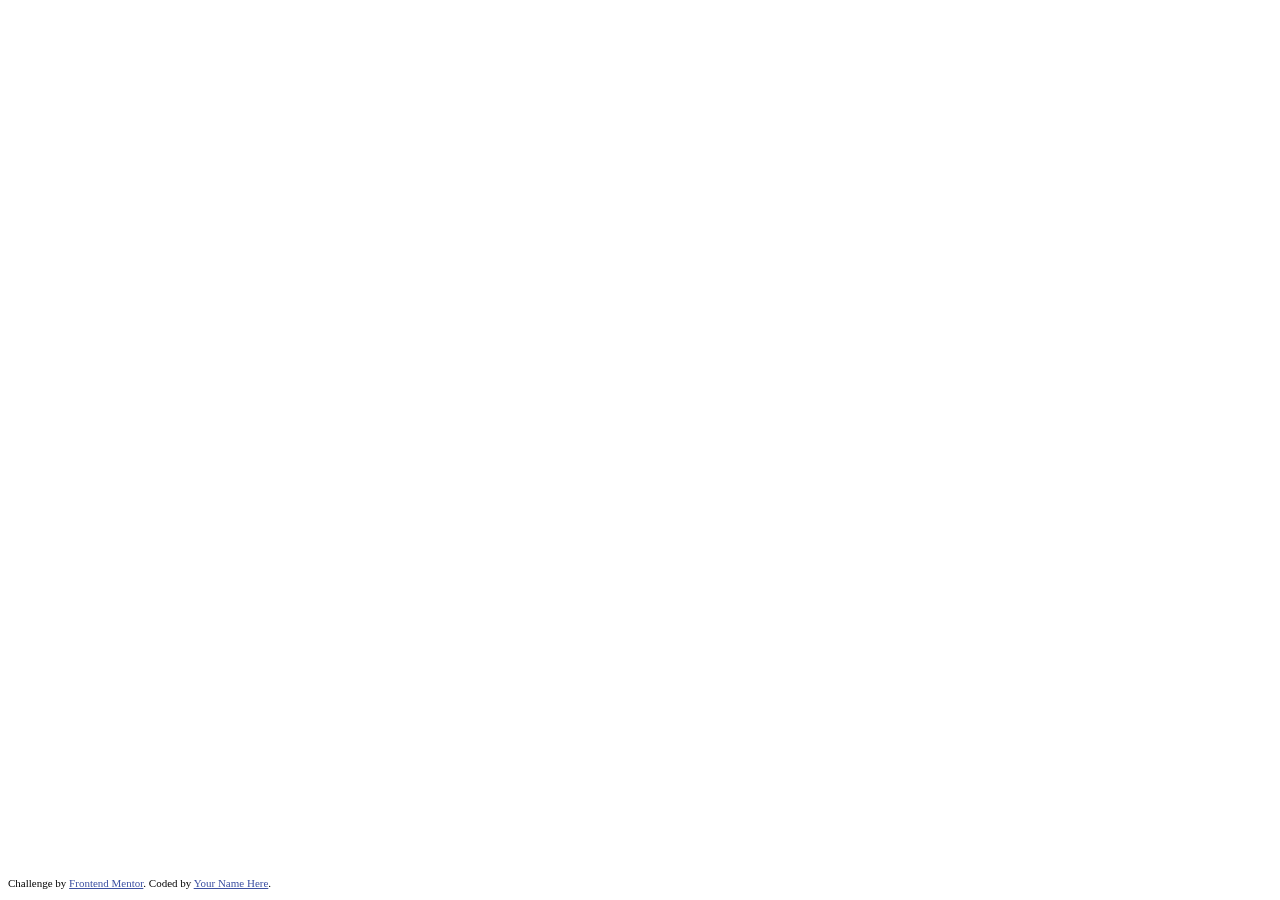
<file: four-card-feature-section-master/index.html>
<!DOCTYPE html>
<html lang="en">

<head>
  <meta charset="UTF-8">
  <meta name="viewport" content="width=device-width, initial-scale=1.0">
  <!-- displays site properly based on user's device -->

  <link rel="icon" type="image/png" sizes="32x32" href="./images/favicon-32x32.png">

  <title>Frontend Mentor | Four card feature section</title>
  <link rel="stylesheet" href="css/style.css">
  <!-- Feel free to remove these styles or customise in your own stylesheet 👍 -->
  <style>
    footer {
      position: fixed;
      bottom: 0;
    }

    .attribution {
      font-size: 11px;
      text-align: center;
    }

    .attribution a {
      color: hsl(228, 45%, 44%);
    }
  </style>
</head>

<body>



  <footer>
    <p class="attribution">
      Challenge by <a href="https://www.frontendmentor.io?ref=challenge" target="_blank">Frontend Mentor</a>.
      Coded by <a href="#">Your Name Here</a>.
    </p>
  </footer>
  <script>
    document.body.addEventListener('mousemove', () => {
      console.log(window.innerWidth)
    })
  </script>
</body>

</html>
</file>
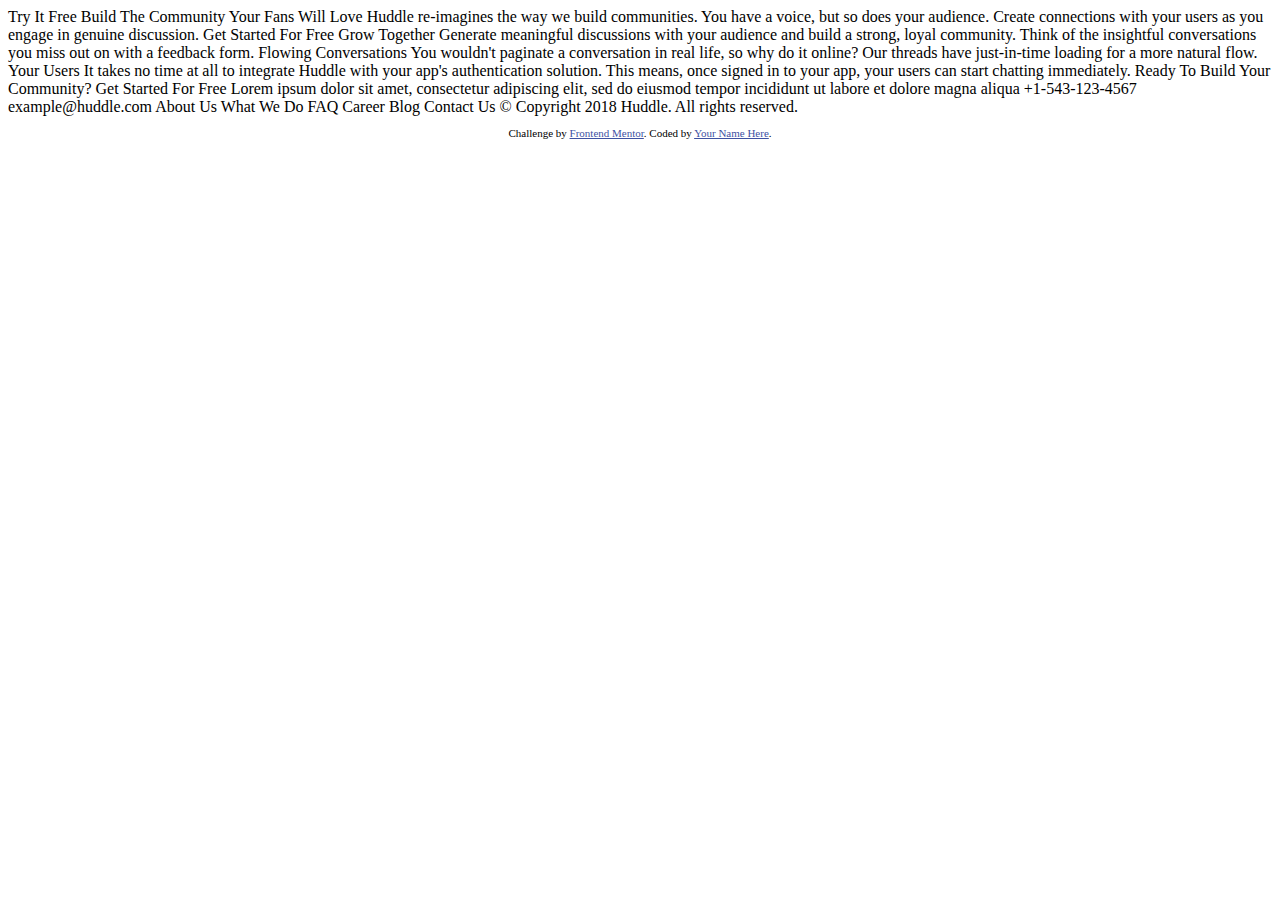
<file: huddle-landing-page-with-alternating-feature-blocks-master/index.html>
<!DOCTYPE html>
<html lang="en">
<head>
  <meta charset="UTF-8">
  <meta name="viewport" content="width=device-width, initial-scale=1.0"> <!-- displays site properly based on user's device -->

  <link rel="icon" type="image/png" sizes="32x32" href="./images/favicon-32x32.png">
  
  <title>Frontend Mentor | Huddle landing page with alternating feature blocks</title>

  <!-- Feel free to remove these styles or customise in your own stylesheet 👍 -->
  <style>
    .attribution { font-size: 11px; text-align: center; }
    .attribution a { color: hsl(228, 45%, 44%); }
  </style>
</head>
<body>

  Try It Free

  Build The Community Your Fans Will Love

  Huddle re-imagines the way we build communities. You have a voice, but so does your audience. 
  Create connections with your users as you engage in genuine discussion. 

  Get Started For Free

  Grow Together

  Generate meaningful discussions with your audience and build a strong, loyal community. 
  Think of the insightful conversations you miss out on with a feedback form. 

  Flowing Conversations

  You wouldn't paginate a conversation in real life, so why do it online? Our threads 
  have just-in-time loading for a more natural flow.

  Your Users

  It takes no time at all to integrate Huddle with your app's authentication solution. 
  This means, once signed in to your app, your users can start chatting immediately.

  Ready To Build Your Community?

  Get Started For Free

  Lorem ipsum dolor sit amet, consectetur adipiscing elit, sed do eiusmod tempor 
  incididunt ut labore et dolore magna aliqua

  +1-543-123-4567
  example@huddle.com

  About Us
  What We Do
  FAQ

  Career
  Blog
  Contact Us

  &copy; Copyright 2018 Huddle. All rights reserved.

  <footer>
    <p class="attribution">
      Challenge by <a href="https://www.frontendmentor.io?ref=challenge" target="_blank">Frontend Mentor</a>. 
      Coded by <a href="#">Your Name Here</a>.
    </p>
  </footer>
</body>
</html>
</file>
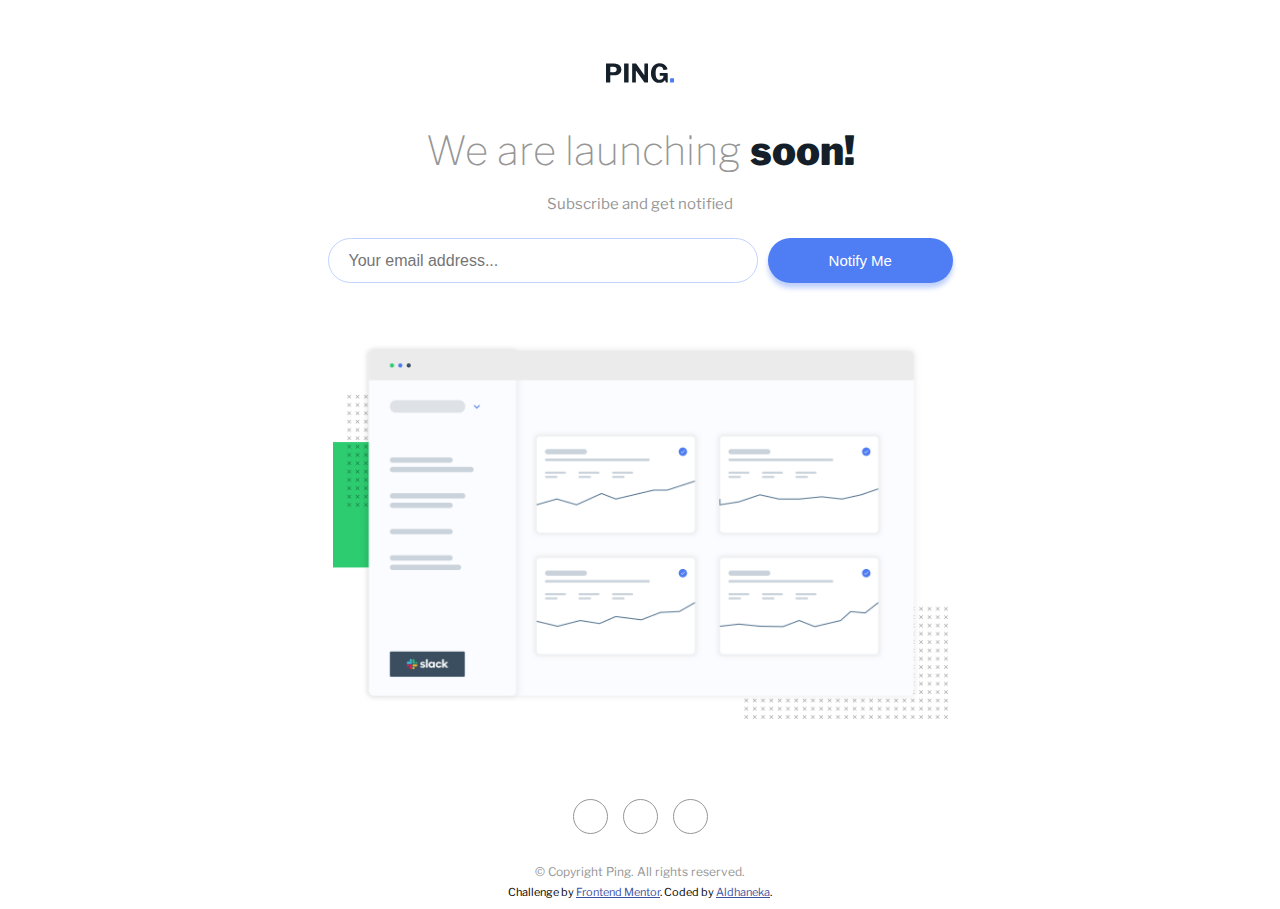
<file: ping-coming-soon-page-master/index.html>
<!DOCTYPE html>
<html lang="en">

<head>
  <meta charset="UTF-8">
  <meta name="viewport" content="width=device-width, initial-scale=1.0">
  <!-- displays site properly based on user's device -->

  <link rel="icon" type="image/png" sizes="32x32" href="./images/favicon-32x32.png">

  <title>Frontend Mentor | Ping coming soon page</title>

  <!-- Feel free to remove these styles or customise in your own stylesheet 👍 -->
  <style>
    .attribution {
      font-size: 11px;
      text-align: center;
      position: absolute;
      bottom: 10px;
      width: 100%;
    }

    .attribution a {
      color: hsl(228, 45%, 44%);
    }
  </style>
  <link rel="stylesheet" href="style.css">
  <link rel="stylesheet" href="https://cdnjs.cloudflare.com/ajax/libs/font-awesome/5.9.0/css/all.min.css"
    integrity="sha512-q3eWabyZPc1XTCmF+8/LuE1ozpg5xxn7iO89yfSOd5/oKvyqLngoNGsx8jq92Y8eXJ/IRxQbEC+FGSYxtk2oiw=="
    crossorigin="anonymous" />
</head>

<body>
  <div class="container">
    <div class="logo_wrapper">
      <img src="images/logo.svg" alt="">
    </div>
    <div class="details">
      <h1>We are launching <strong>soon!</strong></h1>
      <p>Subscribe and get notified</p>
      <div class="subscibe-wrapper">
        <input type="text" name="" id="email" placeholder="Your email address...">
        <em id="status">Hi!</em>
        <button type="submit" id="submit">Notify Me</button>
      </div>
    </div>
    <img src="images/illustration-dashboard.png" alt="" class="image">
    <footer>
      <div class="social-medias">
        <a href="">
          <div class="logo"><i class="fab fa-facebook-f"></i></div>
        </a>
        <a href="">
          <div class="logo"><i class="fab fa-twitter"></i></div>
        </a>
        <a href="">
          <div class="logo"><i class="fab fa-instagram"></i></div>
        </a>
      </div>
      <p>&copy; Copyright Ping. All rights reserved.</p>
    </footer>
  </div>


  <!-- We are launching soon!

  Subscribe and get notified

  Notify Me

  &copy; Copyright Ping. All rights reserved. -->

  <footer>
    <p class="attribution">
      Challenge by <a href="https://www.frontendmentor.io?ref=challenge" target="_blank">Frontend Mentor</a>.
      Coded by <a href="https://github.com/Aldhanekaa">Aldhaneka</a>.
    </p>
  </footer>
  <script src="main.js"></script>
</body>

</html>
</file>
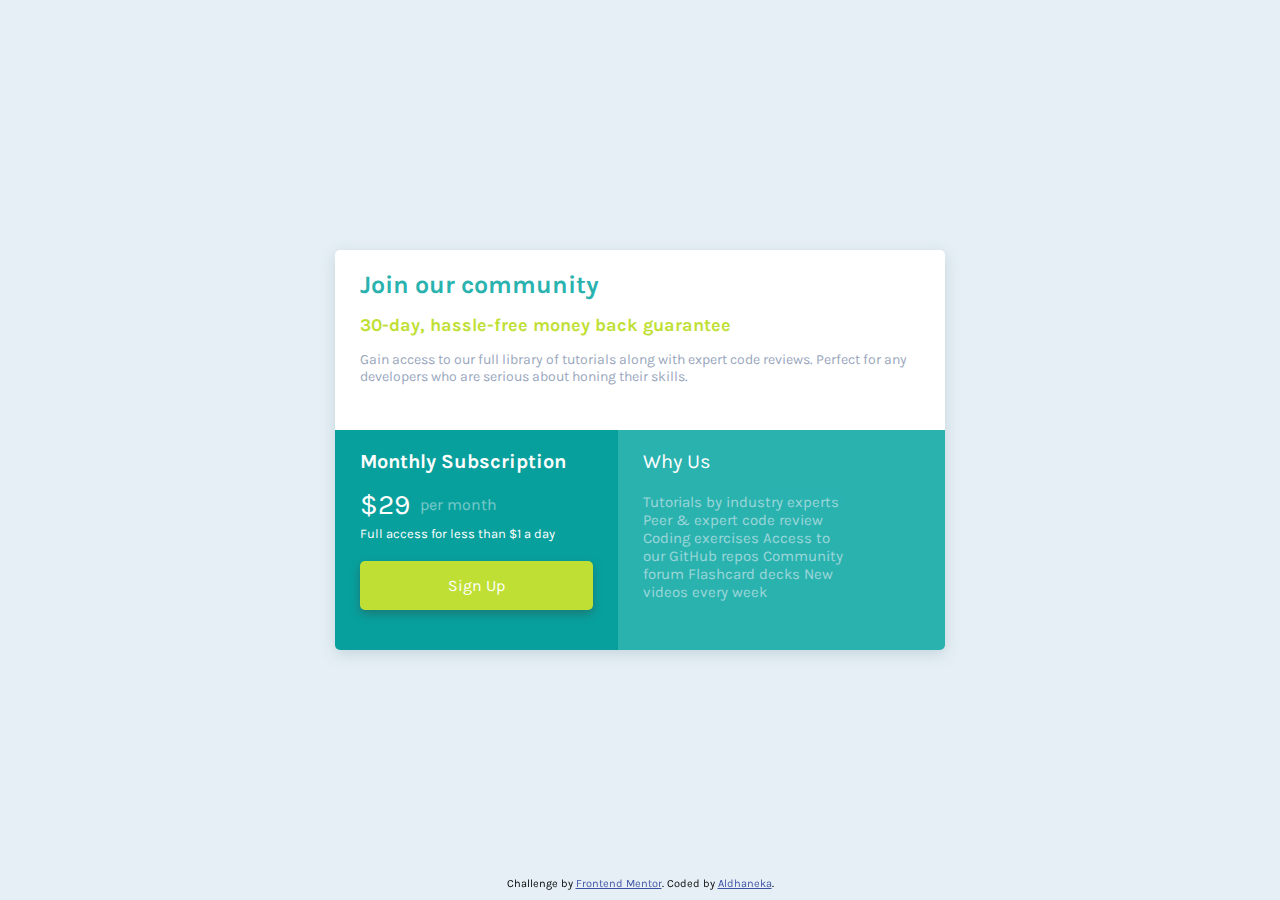
<file: single-price-grid-component-master/index.html>
<!DOCTYPE html>
<html lang="en">

<head>
  <meta charset="UTF-8">
  <meta name="viewport" content="width=device-width, initial-scale=1.0">
  <!-- displays site properly based on user's device -->

  <link rel="icon" type="image/png" sizes="32x32" href="./images/favicon-32x32.png">

  <title>Frontend Mentor | Single Price Grid Component</title>
  <link rel="stylesheet" href="css/style.css">
  <!-- Feel free to remove these styles or customise in your own stylesheet 👍 -->
  <style>
    footer {
      position: fixed;
      bottom: 10px;
      width: 100%;
    }

    .attribution {
      font-size: 11px;
      text-align: center;
    }

    .attribution a {
      color: hsl(228, 45%, 44%);
    }
  </style>
</head>

<body>

  <div class="card">
    <div class="container_ top">
      <h2>Join our community</h2>
      <h4>30-day, hassle-free money back guarantee</h4>
      <p>Gain access to our full library of tutorials along with expert code reviews.
        Perfect for any developers who are serious about honing their skills.
      </p>
    </div>
    <div class="container">
      <div class="container_ left">
        <h3>Monthly Subscription</h3>
        <div class="price">
          <span>$29</span> <span>per month</span>
        </div>
        <p>Full access for less than &dollar;1 a day</p>
        <div class="btn">Sign Up</div>
      </div>
      <div class="container_ right">
        <p>Why Us</p>
        <p>Tutorials by industry experts
          Peer &amp; expert code review
          Coding exercises
          Access to our GitHub repos
          Community forum
          Flashcard decks
          New videos every week</p>
      </div>
    </div>

  </div>


  <footer>
    <p class="attribution">
      Challenge by <a href="https://www.frontendmentor.io?ref=challenge" target="_blank">Frontend Mentor</a>.
      Coded by <a href="https://github.com/Aldhanekaa">Aldhaneka</a>.
    </p>
  </footer>
  <script>
    document.body.addEventListener('mousemove', () => {
      console.log(window.innerWidth)
    })
  </script>

</body>

</html>
</file>
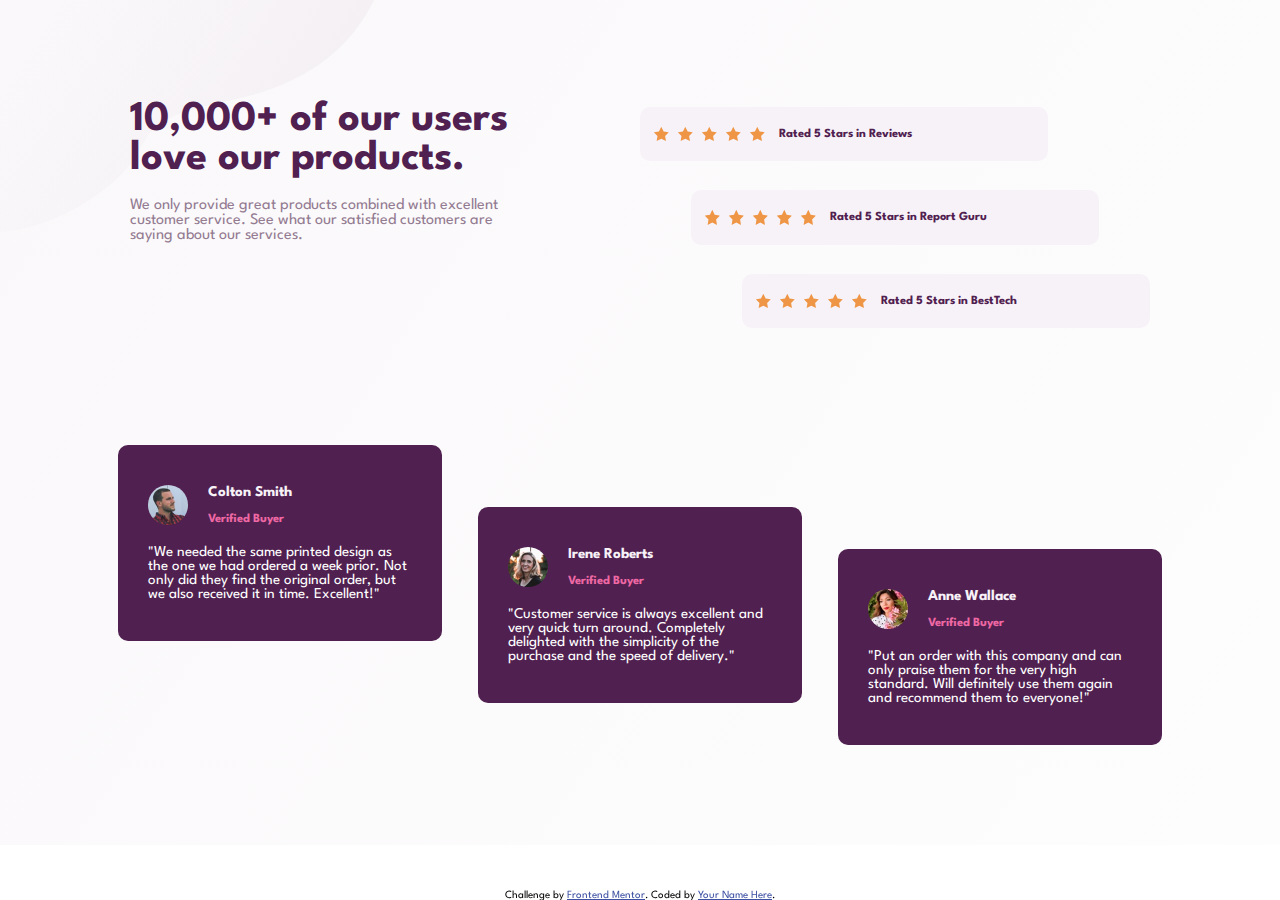
<file: social-proof-section-master/index.html>
<!DOCTYPE html>
<html lang="en">

<head>
  <meta charset="UTF-8" />
  <meta name="viewport" content="width=device-width, initial-scale=1.0" />
  <!-- displays site properly based on user's device -->

  <link rel="icon" type="image/png" sizes="32x32" href="./images/favicon-32x32.png" />

  <title>Frontend Mentor | Social proof section</title>

  <!-- Feel free to remove these styles or customise in your own stylesheet 👍 -->
  <link rel="stylesheet" href="css/style.css">
  <style>
    .attribution {
      font-size: 11px;
      text-align: center;
      position: fixed;
      bottom: 0;
      width: 100%;
    }

    .attribution a {
      color: hsl(228, 45%, 44%);
    }
  </style>
</head>

<body>
  <img src="images/bg-pattern-top-mobile.svg" class="top-left-bg-pattern"></img>
  <img src="images/bg-pattern-bottom-mobile.svg" class="bottom-right-bg-pattern"></img>
  <div class="container">
    <div class="container_">
      <div class="title-and-desc">
        <h1>10,000+ of our users love our products.</h1>
        <p>We only provide great products combined with excellent customer service. See what our satisfied customers are
          saying about our services. </p>
      </div>
      <div class="ratings">
        <div class="card">
          <div class="stars">
            <img src="images/icon-star.svg" alt="">
            <img src="images/icon-star.svg" alt="">
            <img src="images/icon-star.svg" alt="">
            <img src="images/icon-star.svg" alt="">
            <img src="images/icon-star.svg" alt="">
          </div>
          <div class="d">
            <h5>Rated 5 Stars in Reviews</h5>
          </div>
        </div>
        <div class="card">
          <div class="stars">
            <img src="images/icon-star.svg" alt="">
            <img src="images/icon-star.svg" alt="">
            <img src="images/icon-star.svg" alt="">
            <img src="images/icon-star.svg" alt="">
            <img src="images/icon-star.svg" alt="">
          </div>
          <div class="d">
            <h5>Rated 5 Stars in Report Guru</h5>
          </div>
        </div>
        <div class="card">
          <div class="stars">
            <img src="images/icon-star.svg" alt="">
            <img src="images/icon-star.svg" alt="">
            <img src="images/icon-star.svg" alt="">
            <img src="images/icon-star.svg" alt="">
            <img src="images/icon-star.svg" alt="">
          </div>
          <div class="d">
            <h5>Rated 5 Stars in BestTech</h5>
          </div>
        </div>
      </div>
    </div>
    <div class="container__">
      <div class="card">
        <div class="person_">
          <img src="images/image-colton.jpg" alt="">
          <div class="person_info">
            <h4>Colton Smith</h4>
            <h5> Verified Buyer </h5>
          </div>
        </div>
        <div class="review">
          <p> "We needed the same printed design as the one we had ordered a week prior. Not only did they find the
            original order, but we also received it in time. Excellent!" </p>
        </div>
      </div>
      <div class="card">
        <div class="person_">
          <img src="images/image-irene.jpg" alt="">
          <div class="person_info">
            <h4>Irene Roberts</h4>
            <h5> Verified Buyer </h5>
          </div>
        </div>
        <div class="review">
          <p>"Customer service is always excellent and very quick turn around. Completely delighted with the simplicity
            of the purchase and the speed of delivery." </p>
        </div>
      </div>
      <div class="card">
        <div class="person_">
          <img src="images/image-anne.jpg" alt="">
          <div class="person_info">
            <h4>Anne Wallace</h4>
            <h5> Verified Buyer </h5>
          </div>
        </div>
        <div class="review">
          <p> "Put an order with this company and can only praise them for the very high standard. Will definitely use
            them again and recommend them to everyone!"</p>
        </div>
      </div>
    </div>
  </div>
  <div class="attribution">
    Challenge by
    <a href="https://www.frontendmentor.io?ref=challenge" target="_blank">Frontend Mentor</a>. Coded by <a href="#">Your
      Name Here</a>.
  </div>
  <script src="js/main.js"></script>
</body>

</html>
</file>
<file: four-card-feature-section-master/css/style.css>
/* Reliable, efficient delivery
Powered by Technology

Our Artificial Intelligence powered tools use millions of project data points
to ensure that your project is successful

Supervisor
Monitors activity to identify project roadblocks

Team Builder
Scans our talent network to create the optimal team for your project

Karma
Regularly evaluates our talent to ensure quality

Calculator
Uses data from past projects to provide better delivery estimates */



:root {
    --Red: hsl(0, 78%, 62%);
    --Cyan: hsl(180, 62%, 55%);
    --Orange: hsl(34, 97%, 64%);
    --Blue: hsl(212, 86%, 64%);
    --Very-Dark-Blue: hsl(234, 12%, 34%);
    --Grayish-Blue: hsl(229, 6%, 66%);
    --Very-Light-Gray: hsl(0, 0%, 98%);
}

body {
    font-size: 15px;

}
</file>
<file: ping-coming-soon-page-master/style.css>
@import url("https://fonts.googleapis.com/css2?family=Libre+Franklin:wght@300, 600,700&display=swap");
:root {
  --Light-Red: hsl(354, 100%, 66%);
}

* {
  margin: 0;
  padding: 0;
}

body {
  font-size: 20px;
  font-family: "Libre Franklin", sans-serif;
  position: relative;
}

.container {
  width: 100%;
  height: 100%;
  padding: 100px 25px 80px 25px;
  -webkit-box-sizing: border-box;
          box-sizing: border-box;
  display: -webkit-box;
  display: -ms-flexbox;
  display: flex;
  -webkit-box-orient: vertical;
  -webkit-box-direction: normal;
      -ms-flex-direction: column;
          flex-direction: column;
  -webkit-box-pack: start;
      -ms-flex-pack: start;
          justify-content: flex-start;
  -webkit-box-align: center;
      -ms-flex-align: center;
          align-items: center;
}

.container .logo_wrapper {
  width: 100%;
  display: -webkit-box;
  display: -ms-flexbox;
  display: flex;
  -webkit-box-orient: horizontal;
  -webkit-box-direction: normal;
      -ms-flex-direction: row;
          flex-direction: row;
  -webkit-box-pack: center;
      -ms-flex-pack: center;
          justify-content: center;
  -webkit-box-align: space-around;
      -ms-flex-align: space-around;
          align-items: space-around;
  -webkit-transform: scale(0.7);
          transform: scale(0.7);
}

.container .details {
  margin-top: 50px;
  padding: 10px 0;
  width: 100%;
  display: -webkit-box;
  display: -ms-flexbox;
  display: flex;
  -webkit-box-orient: vertical;
  -webkit-box-direction: normal;
      -ms-flex-direction: column;
          flex-direction: column;
  -webkit-box-pack: start;
      -ms-flex-pack: start;
          justify-content: flex-start;
  -webkit-box-align: center;
      -ms-flex-align: center;
          align-items: center;
}

.container .details h1 {
  font-size: 30px;
  font-weight: 100;
  color: #969696;
}

.container .details h1 strong {
  font-weight: 900;
  color: #151f29;
}

.container .details p {
  font-size: 16px;
  margin-top: 30px;
  color: #151f29;
}

.container .details .subscibe-wrapper {
  margin-top: 40px;
  width: 100%;
  display: -webkit-box;
  display: -ms-flexbox;
  display: flex;
  -webkit-box-orient: vertical;
  -webkit-box-direction: normal;
      -ms-flex-direction: column;
          flex-direction: column;
  -webkit-box-pack: center;
      -ms-flex-pack: center;
          justify-content: center;
  -webkit-box-align: center;
      -ms-flex-align: center;
          align-items: center;
}

.container .details .subscibe-wrapper #email {
  -webkit-box-sizing: border-box;
          box-sizing: border-box;
  width: 90%;
  height: 45px;
  border-radius: 50px;
  border: 1px solid #c2d3ff;
  outline: none;
  padding: 0 0px 0 20px;
  font-size: 80%;
  color: #969696;
}

.container .details .subscibe-wrapper #submit {
  -webkit-box-sizing: border-box;
          box-sizing: border-box;
  margin-top: 10px;
  width: 90%;
  height: 45px;
  border-radius: 50px;
  background: #4f7df3;
  font-size: 15px;
  color: #fff;
  text-align: center;
  border: 0px solid transparent;
  -webkit-box-shadow: 0 5px 5px rgba(79, 125, 243, 0.37);
          box-shadow: 0 5px 5px rgba(79, 125, 243, 0.37);
  cursor: pointer;
}

.container .details .subscibe-wrapper #submit:active {
  -webkit-transform: translateY(2px);
          transform: translateY(2px);
  -webkit-box-shadow: 0 0px 5px rgba(79, 125, 243, 0.37);
          box-shadow: 0 0px 5px rgba(79, 125, 243, 0.37);
}

.container .details .subscibe-wrapper #status {
  display: none;
  margin-top: 5px;
  font-size: 10px;
}

.container .image {
  width: 100%;
  margin-top: 100px;
}

.container footer {
  margin-top: 240px;
  width: 100%;
  display: -webkit-box;
  display: -ms-flexbox;
  display: flex;
  -webkit-box-orient: vertical;
  -webkit-box-direction: normal;
      -ms-flex-direction: column;
          flex-direction: column;
  -webkit-box-pack: center;
      -ms-flex-pack: center;
          justify-content: center;
  -webkit-box-align: center;
      -ms-flex-align: center;
          align-items: center;
}

.container footer .social-medias {
  display: -webkit-box;
  display: -ms-flexbox;
  display: flex;
  -webkit-box-orient: horizontal;
  -webkit-box-direction: normal;
      -ms-flex-direction: row;
          flex-direction: row;
  -ms-flex-pack: distribute;
      justify-content: space-around;
  -webkit-box-align: center;
      -ms-flex-align: center;
          align-items: center;
  width: 150px;
  margin-bottom: 30px;
}

.container footer .social-medias a {
  text-decoration: none;
}

.container footer .social-medias a .logo {
  -webkit-box-sizing: border-box;
          box-sizing: border-box;
  width: 35px;
  height: 35px;
  border: 1px solid #969696;
  color: #4f7df3;
  border-radius: 50%;
  display: -webkit-box;
  display: -ms-flexbox;
  display: flex;
  -webkit-box-orient: horizontal;
  -webkit-box-direction: normal;
      -ms-flex-direction: row;
          flex-direction: row;
  -webkit-box-pack: center;
      -ms-flex-pack: center;
          justify-content: center;
  -webkit-box-align: center;
      -ms-flex-align: center;
          align-items: center;
}

.container footer .social-medias a .logo:hover {
  color: #fff;
  background: #4f7df3;
  border: 0px solid transparent;
}

.container footer p {
  color: #969696;
  font-size: 12px;
}

@media screen and (min-width: 660px) {
  .container {
    padding: 70px 25px 30px 25px;
  }
  .container .image {
    width: 85%;
  }
  .container .details {
    margin-top: 30px;
  }
  .container .details p {
    font-size: 12px;
  }
  .container .details .subscibe-wrapper #email {
    width: 75%;
  }
  .container .details .subscibe-wrapper #submit {
    width: 75%;
  }
}

@media screen and (min-width: 870px) {
  .container {
    padding: 70px 25px 30px 25px;
  }
  .container .image {
    width: 70%;
  }
  .container .details {
    margin-top: 30px;
  }
  .container .details p {
    font-size: 12px;
    color: #969696;
  }
  .container .details .subscibe-wrapper {
    width: 100%;
    -webkit-box-sizing: border-box;
            box-sizing: border-box;
    position: relative;
    display: -webkit-box;
    display: -ms-flexbox;
    display: flex;
    -webkit-box-orient: horizontal;
    -webkit-box-direction: normal;
        -ms-flex-direction: row;
            flex-direction: row;
    -webkit-box-pack: center;
        -ms-flex-pack: center;
            justify-content: center;
    -webkit-box-align: center;
        -ms-flex-align: center;
            align-items: center;
  }
  .container .details .subscibe-wrapper #email {
    width: 45%;
  }
  .container .details .subscibe-wrapper #submit {
    width: 15%;
    margin-left: 10px;
    margin-top: 0px;
  }
  .container .details .subscibe-wrapper #status {
    position: absolute;
    left: 22%;
    top: 50px;
  }
}

@media screen and (min-width: 1200px) {
  .container {
    padding: 60px 25px 30px 25px;
  }
  .container .logo_wrapper {
    -webkit-transform: scale(0.8);
            transform: scale(0.8);
  }
  .container .image {
    margin-top: 50px;
    width: 50%;
  }
  .container .details {
    margin-top: 30px;
  }
  .container .details h1 {
    font-size: 40px;
  }
  .container .details p {
    font-size: 15px;
    margin-top: 20px;
  }
  .container .details .subscibe-wrapper {
    width: 100%;
    margin-top: 25px;
    -webkit-box-sizing: border-box;
            box-sizing: border-box;
    position: relative;
    display: -webkit-box;
    display: -ms-flexbox;
    display: flex;
    -webkit-box-orient: horizontal;
    -webkit-box-direction: normal;
        -ms-flex-direction: row;
            flex-direction: row;
    -webkit-box-pack: center;
        -ms-flex-pack: center;
            justify-content: center;
    -webkit-box-align: center;
        -ms-flex-align: center;
            align-items: center;
  }
  .container .details .subscibe-wrapper #email {
    width: 35%;
  }
  .container .details .subscibe-wrapper #submit {
    width: 15%;
    margin-left: 10px;
    margin-top: 0px;
  }
  .container .details .subscibe-wrapper #status {
    position: absolute;
    left: 27%;
    top: 50px;
    font-size: 12px;
  }
  .container footer {
    margin-top: 80px;
  }
}
/*# sourceMappingURL=style.css.map */
</file>
<file: single-price-grid-component-master/css/style.css>
/* Join our community

30-day, hassle-free money back guarantee

Gain access to our full library of tutorials along with expert code reviews.
Perfect for any developers who are serious about honing their skills.

Monthly Subscription

&dollar;29 per month

Full access for less than &dollar;1 a day

Sign Up

Why Us

Tutorials by industry experts
Peer &amp; expert code review
Coding exercises
Access to our GitHub repos
Community forum
Flashcard decks
New videos every week */

@import url('https://fonts.googleapis.com/css2?family=Karla:wght@400;700&display=swap');

:root {
    --Cyan: hsl(179, 62%, 43%);
    --Bright-Yellow: hsl(71, 73%, 54%);
    --Light-Gray: hsl(204, 43%, 93%);
    --Grayish-Blue: hsl(218, 22%, 67%);
}

* {
    margin: 0;
    padding: 0;
}

body {
    font-size: 16px;
    overflow: auto;
    padding: 60px 30px;
    background: var(--Light-Gray);
    box-sizing: border-box;
    font-family: 'Karla', sans-serif;
}

.card {
    width: 100%;
    overflow: hidden;
    border-radius: 5px;
    background: #fff;
    display: flex;
    flex-direction: column;
    -ms-flex-direction: column;
    box-shadow: 0 4px 15px hsl(203, 25%, 82%);
}

.container_ {
    padding: 30px 40px;
    width: 100%;
    box-sizing: border-box;
}

.container_.top h2 {
    color: var(--Cyan);
}

.container_.top h4 {
    color: var(--Bright-Yellow);
    margin: 25px 0;
}

.container_.top p {
    color: var(--Grayish-Blue);
    font-size: 14px;
}

.container {
    width: 100%;
    display: flex;
    flex-direction: column;
    -ms-flex-direction: column;

}

.container_.left {
    display: flex;
    flex-direction: column;
    -ms-flex-direction: column;
    background: hsl(179, 90%, 33%);
    color: #fff;
}

.container_.left h3 {
    color: #FFF;
}

.container_.left .price {
    display: flex;
    flex-direction: row;
    -ms-flex-direction: row;
    width: 100%;
    align-items: center;
    margin-top: 20px;
    margin-bottom: 5px;
}

.container_.left .price span:first-child {
    color: #fff;
    font-size: 32.5px;
}

.container_.left .price span:last-child {
    color: var(--Light-Gray);
    margin-left: 10px;
    opacity: 50%;
}

.container_.left p {
    margin-bottom: 40px;
}

.container_.left .btn {
    width: 100%;
    text-align: center;
    padding: 15px 0;
    background: var(--Bright-Yellow);
    border-radius: 5px;
    box-shadow: 0 4px 10px rgba(59, 59, 59, 0.384);
    cursor: pointer;
    transition: .2s;
}

.container_.left .btn:hover {
    background: hsla(71, 73%, 54%, 0.747);
    ;
}

.container_.left .btn:active {
    transform: translateY(4px);
    box-shadow: 0 0px 0px rgba(0, 0, 0, 0.288);
}

.container_.right {
    display: flex;
    flex-direction: column;
    -ms-flex-direction: column;
    background: var(--Cyan);
    padding-right: 100px;
    box-sizing: border-box;
}

.container_.right p:first-child {
    color: #fff;
    font-size: 20px;
}

.container_.right p:last-child {
    color: var(--Light-Gray);
    opacity: 60%;
    margin-top: 20px;
}

@media screen and (min-width: 600px) and (max-width: 1000px) {
    .container {
        flex-direction: row;
    }
}

@media screen and (min-width: 1001px) and (max-width: 1175px) {
    body {
        display: flex;
        align-items: center;
        justify-content: center;
        height: 100vh;
    }

    .card {
        height: 400px;
        overflow: hidden;
        width: 50%;
    }

    .container_ {
        padding: 20px 25px;

    }

    .container {
        flex-direction: row;
        height: 55%;
        box-sizing: border-box;
    }

    .container_.top {
        height: 45%;
    }

    .container_.top h2 {
        font-size: 20px;
    }

    .container_.top h4 {
        font-size: 16px;
        margin: 15px 0;
    }

    .container_.top p {
        font-size: 12px;
    }

    .container_.left {
        height: 100%;
    }

    .container_.left h3 {
        font-size: 15px;
    }

    .container_.left p {
        margin-bottom: 30px;
    }

    .container_.left .price span:first-child {
        font-size: 25px;
    }

    .container_.left p {
        font-size: 12px;
    }

    .container_.right {
        height: 100%;
    }

    .container_.right p:first-child {
        font-size: 15px;
    }

    .container_.right p {
        font-size: 12px;
    }
}

















@media screen and (min-width: 1176px) {
    body {
        display: flex;
        align-items: center;
        justify-content: center;
        height: 100vh;
    }

    .card {
        height: 400px;
        overflow: hidden;
        width: 50%;
    }

    .container_ {
        padding: 20px 25px;

    }

    .container {
        flex-direction: row;
        height: 55%;
        box-sizing: border-box;
    }

    .container_.top {
        height: 45%;
    }

    .container_.top h2 {
        font-size: 25px;
    }

    .container_.top h4 {
        font-size: 18px;
        margin: 15px 0;
    }

    .container_.top p {
        font-size: 14px;
    }

    .container_.left {
        height: 100%;
    }

    .container_.left h3 {
        font-size: 20px;
    }

    .container_.left p {
        margin-bottom: 10px;
    }

    .container_.left .price {
        margin-top: 15px;
    }

    .container_.left .price span:first-child {
        font-size: 28px;
    }

    .container_.left p {
        font-size: 13px;
        margin-bottom: 20px;
    }

    .container_.right {
        height: 100%;
    }

    .container_.right p:first-child {
        font-size: 20px;
    }

    .container_.right p {
        font-size: 15px;
    }
}
</file>
<file: social-proof-section-master/css/style.css>
@import url("https://fonts.googleapis.com/css2?family=Spartan:wght@400;500;700&display=swap");

:root {
    --Very-Dark-Magenta:hsl(300, 43%, 22%);
    --Soft-Pink:hsl(333, 80%, 67%);
    --Dark-Grayish-Magenta: hsl(303, 10%, 53%);
    --Light-Grayish-Magenta: hsl(300, 24%, 96%);
    --White: hsl(0, 0%, 100%);
}
* {
    margin: 0;
    padding: 0;
}

body {
    font-family: "Spartan", sans-serif;
    font-size: 15px;
    background: var(--White);

    position: relative;
    overflow: auto;
}

.top-left-bg-pattern {
    position: absolute;
    z-index: -1;

}
.bottom-right-bg-pattern {
    position: absolute;
    right: 0px;
    bottom: 0px;
    width: 100%;
    z-index: -1;
    
}
.container {
    width: 100%;
    height: 100%;
    display: flex;
    flex-direction: column;
        -ms-flex-direction: column;
}

.container_ {
    width: 100%;
    display: flex;
    flex-direction: column;
        -ms-flex-direction: column;
    padding: 100px 20px;
    padding-bottom: 0;
    box-sizing: border-box;
}
.title-and-desc {
    text-align: center;
}
.title-and-desc p {
    color: var(--Dark-Grayish-Magenta);
    margin-top: 20px;
}
.title-and-desc h1 {color: var(--Very-Dark-Magenta);}

.ratings {
    margin-top: 35px;
    display: flex;
    flex-direction: column;
        -ms-flex-direction: column;
    width: 100%;
    height: 100%;
}
.ratings .card {
    width: 100%;
    padding: 20px 50px;
    box-sizing: border-box;
    background-color:var(--Light-Grayish-Magenta);
    border-radius: 10px;
    display: flex;
    flex-direction: column;
        -ms-flex-direction: column;
    justify-content: center;
    align-items: center;
}
.ratings .card:not(:first-child) {
    margin-top: 15px;
}
.ratings .card .stars {
    display: flex;
    flex-direction: row;
        -ms-flex-direction: row;
    width: 160px;
    justify-content: space-around;
}
.ratings .card .d {
    margin-top: 15px;
    color: var(--Very-Dark-Magenta);
}


.container__ {
    width: 100%;
    display: flex;
    flex-direction: column;
        -ms-flex-direction: column;
    padding: 180px 20px;
    padding-top: 0;
    margin-top: 90px;
    box-sizing: border-box;
}

.container__ .card {
    width: 100%;
    padding: 40px 30px;
    box-sizing: border-box;
    display: flex;
    flex-direction: column;
        -ms-flex-direction: column;
    border-radius: 10px;
    color: var(--White);
    background-color: var(--Very-Dark-Magenta);
}
.container__ .card:not(:first-child) {
    margin-top: 20px;
}
.container__ .card .person_ {
    width: 100%;
    height: 40px;
    display: flex;
}
.container__ .card .person_ img {
    height: 100%;
    width: 40px;
    border-radius: 50%;
}

.person_ .person_info {
    height: 100%;
    margin-left: 20px;
    display: flex;
    flex-direction: column;
        -ms-flex-direction: column;
        justify-content: space-between;
    color: var(--Light-Grayish-Magenta);
}
.person_ .person_info h5 {color: var(--Soft-Pink);}

.container__ .card .review {
    margin-top: 20px;
}

@media screen and (min-width: 1050px) {
    .container_ {
        flex-direction: row;
            -ms-flex-direction: row;
        padding: 100px 130px 20px 130px;
        justify-content: space-between;
    }
    .title-and-desc {
        text-align: left;
        width: 40%;
        display: flex;
        flex-direction: column;
            -ms-flex-direction: column;
        align-items: center;
    }
    .title-and-desc h1 {
        font-size: 42.5px;
    }
    .title-and-desc p {
        font-size: 16px;
    } 
    .ratings {
        margin-top: 0;
        display: flex;
        flex-direction: column;
            -ms-flex-direction: column;
        width:50%;
        justify-content: space-around;
        height: 235px;
        overflow: hidden;
    }
    .ratings .card:nth-child(2) {
        align-self: center;
    }.ratings .card:last-child {
        align-self: flex-end;
    }
    .ratings .card .stars {
        display: flex;
        flex-direction: row;
            -ms-flex-direction: row;
        width: 30%;
        justify-content: space-around;
    }
    .ratings .card .stars img {
        width: 12.5%;
        height: 12.5%;
    }
    .ratings .card {
        box-sizing: border-box;
        padding: 20px 0px 20px 10px;
        background-color:var(--Light-Grayish-Magenta);
        border-radius: 10px;
        display: flex;
        flex-direction: row;
            -ms-flex-direction: row;
        align-items: center;
        justify-content: unset;
        width: 80%;
    }
    .ratings .card .d {
        margin-top: 0;
        font-size: 15px;
        margin-left: 10px;
        color: var(--Very-Dark-Magenta);
    }

    .container__ {
        width: 100%;
        height: 400px;
        display: flex;
        flex-direction: row;
            -ms-flex-direction: row;
        padding: 0px 100px 100px 100px;
        box-sizing: border-box;
        align-items: center;
        justify-content: space-around;
    }

    .container__ .card {
        width: 30%;
        padding: 40px 30px;
        box-sizing: border-box;
        display: flex;
        flex-direction: column;
            -ms-flex-direction: column;
        border-radius: 10px;
        color: var(--White);
        background-color: var(--Very-Dark-Magenta);
    }
    .container__ .card:first-child {
        align-self: flex-start;
    }
    .container__ .card:nth-child(2) {
        align-self: center;
    }
    .container__ .card:last-child {
        align-self: flex-end;
    }
}
</file>
